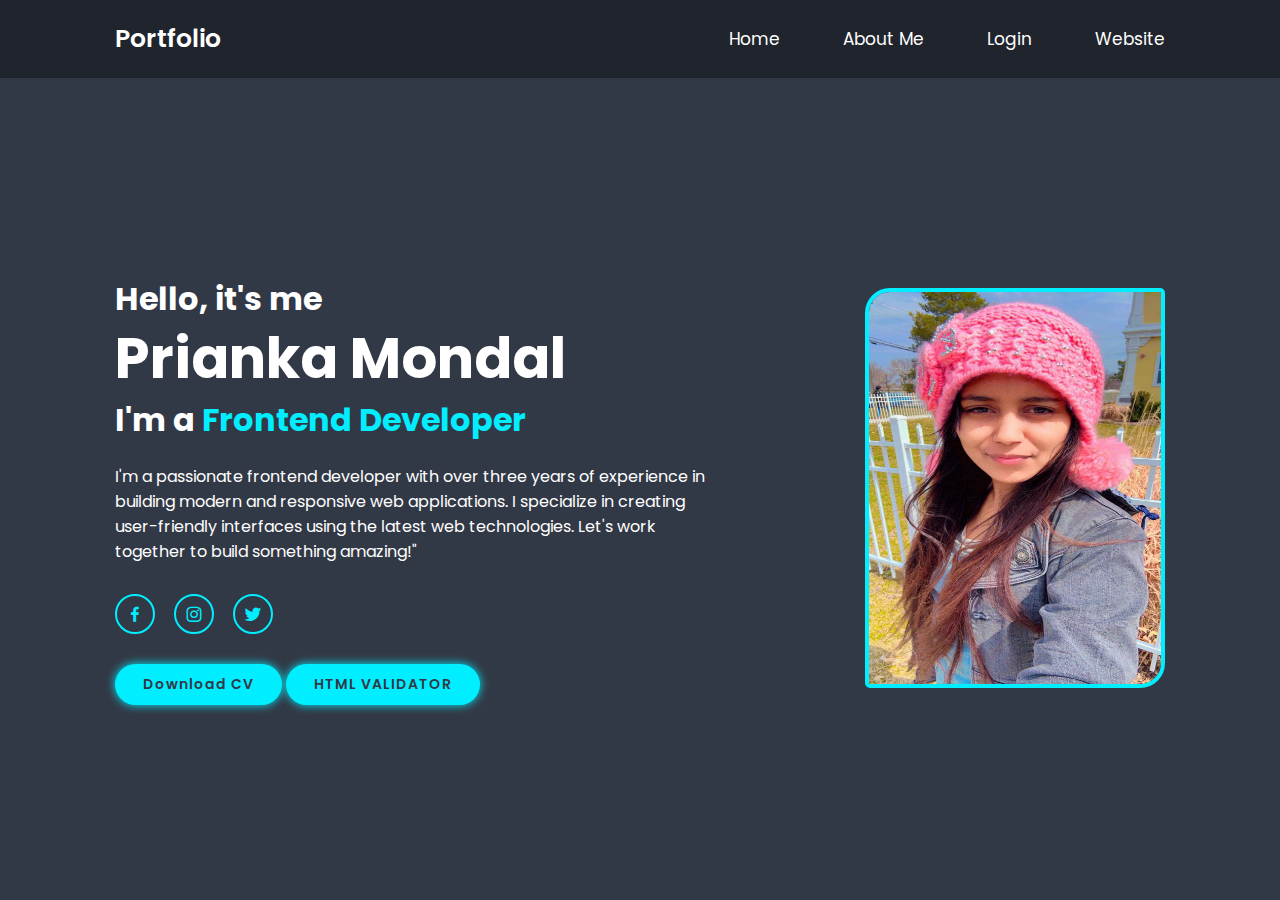
<file: index.html>
<!DOCTYPE html>
<html lang="en">
<head>
    <meta charset="UTF-8">
    <meta http-equiv="X-UA-Compatible" content="IE=edge">
    <meta name="viewport" content="width=device-width, initial-scale=1.0">
    
    <!--bootstrap link-->
    <link rel="stylesheet" href="./css/style.css">
    <link href='https://unpkg.com/boxicons@2.1.4/css/boxicons.min.css' rel='stylesheet'>
    <!-- <link href="https://cdn.jsdelivr.net/npm/bootstrap@5.0.2/dist/css/bootstrap.min.css" rel="stylesheet" integrity="sha384-EVSTQN3/azprG1Anm3QDgpJLIm9Nao0Yz1ztcQTwFspd3yD65VohhpuuCOmLASjC" crossorigin="anonymous">
     -->
    <title>Home</title>
</head>
<body>
    <header class="header">
     <a href="#" class="logo">Portfolio</a>
     <i class='bx bx-menu' id="menu-icon"></i>
     <nav class="navbar">
        <a href="index.html" class="active">Home</a>
        <a href="aboutme.html">About Me</a>
        <a href="login.html">Login</a>
        <a href="emailtemplate.html">Website </a>
     </nav>
    </header>
    <section class="home" id="home">
        <div class="home-content">
            <h3>Hello, it's me</h3>
            <h1> Prianka Mondal</h1>
            <h3>I'm a <span>Frontend Developer</span></h3>
            <p>I'm a passionate frontend developer with over three years of experience in building modern and responsive web applications. I specialize in creating user-friendly interfaces using the latest web technologies. Let's work together to build something amazing!"</p>
            <div class="social-media">
                <a href="#"><i class='bx bxl-facebook'></i></a>
                <a href="#"><i class='bx bxl-instagram' ></i></a>
                <a href="#"><i class='bx bxl-twitter' ></i></a>
                
            </div>
            <a href="#" class="btn">Download CV</a>
            <a  href=" https://validator.w3.org/check?url=https://prianka-0011.github.io/Assignment1/index.html" class="btn">HTML VALIDATOR</a>       
                
        </div>
        <div class="home-img">
            <img src="./images/pro.jpeg" alt="">
        </div>
        
    </section>
</body>
</html>
</file>
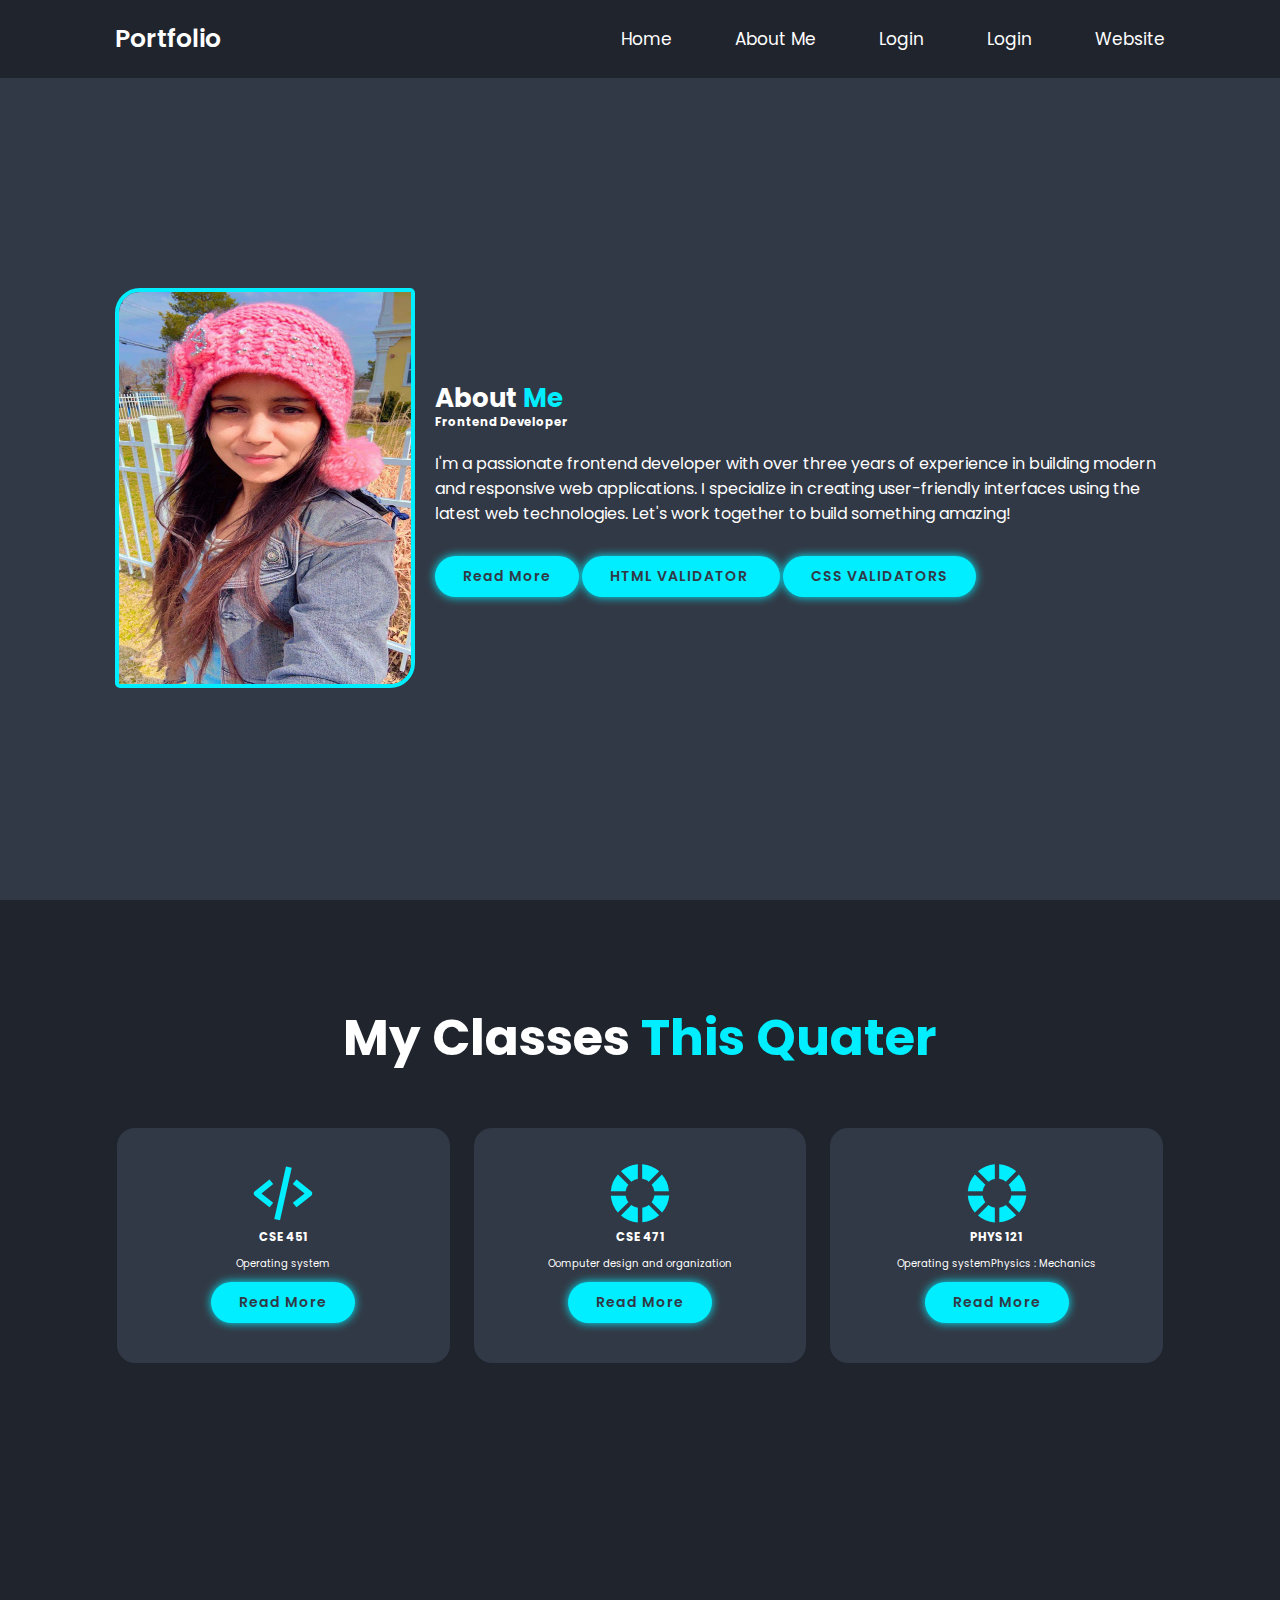
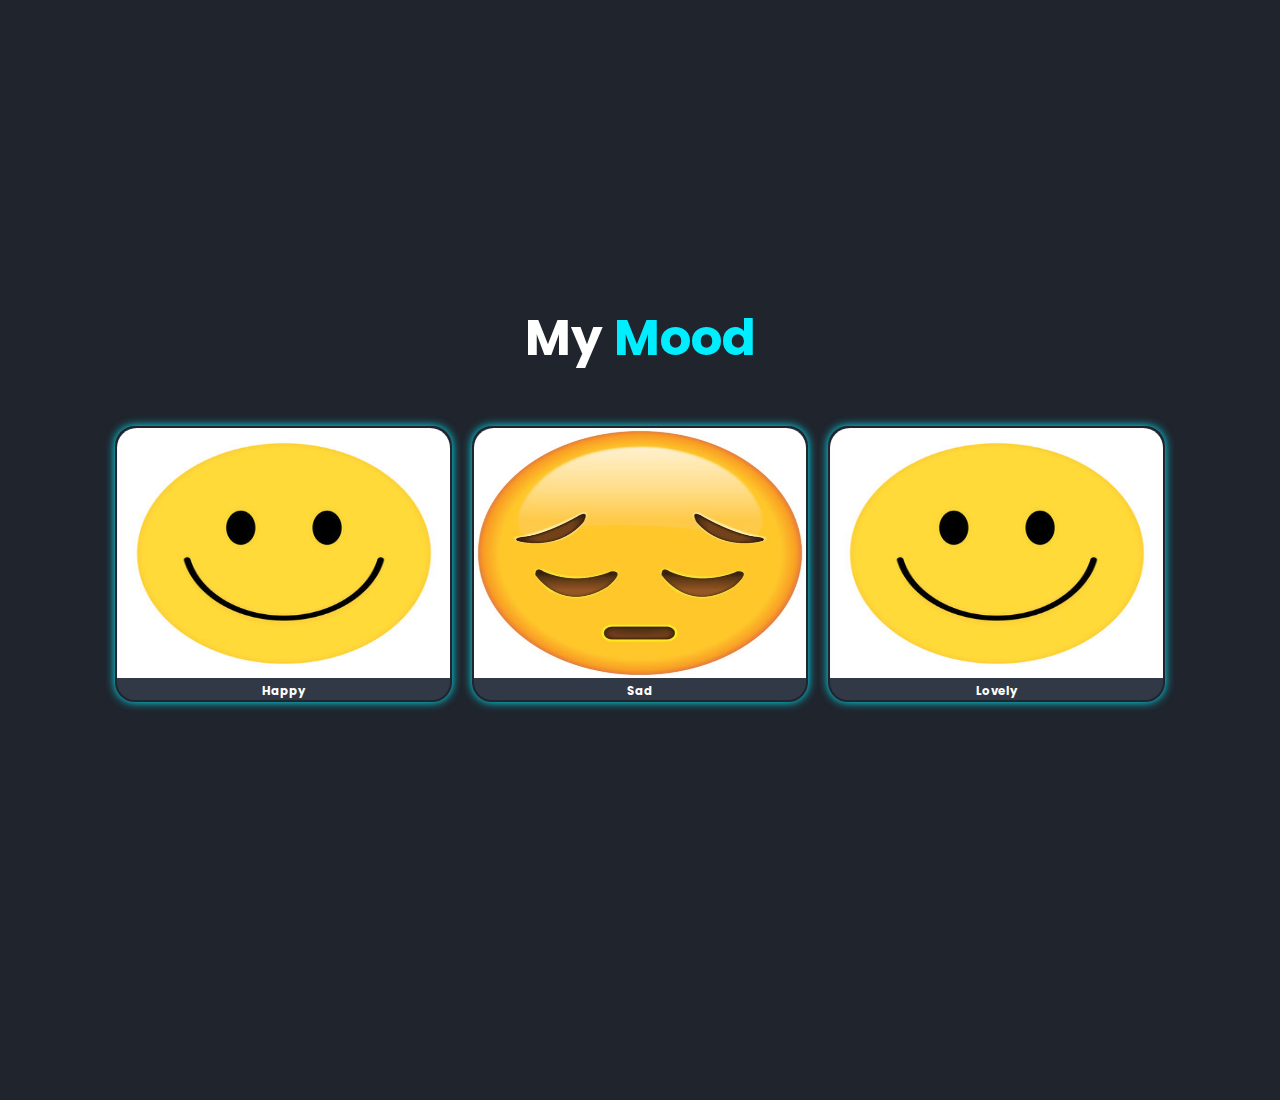
<file: aboutme.html>
<!DOCTYPE html>
<html lang="en">
<head>
    <meta charset="UTF-8">
    <meta http-equiv="X-UA-Compatible" content="IE=edge">
    <meta name="viewport" content="width=device-width, initial-scale=1.0">
    <link rel="stylesheet" href="./css/style.css">
    <link href='https://unpkg.com/boxicons@2.1.4/css/boxicons.min.css' rel='stylesheet'>
    
    <title>About me</title>
</head>
<body>
    <header class="abtheader">
        <a href="#" class="logo">Portfolio</a>
        <i class='bx bx-menu' id="menu-icon"></i>
        <nav class="navbar">
           <a href="index.html" class="active">Home</a>
           <a href="aboutme.html">About Me</a>
           <a href="login.html">Login</a>
           <a href="login.html">Login</a>
           <a href="emailtemplate.html">Website </a>
        </nav>
       </header>
    <section class="about" id="about">
        <div class="about-img">
            <img src="./images/pro.jpeg" alt="">          
        </div>
        <div class="about-content">
            <h2 class="heading">About <span>Me</span> </h2>
            <h3>Frontend Developer</h3>
            <p>I'm a passionate frontend developer with over three years of experience in building modern and responsive web applications. I specialize in creating user-friendly interfaces using the latest web technologies. Let's work together to build something amazing!</p>
            <a class="btn" href="#">Read More</a>
            <a href="https://validator.w3.org/check?url=https://prianka-0011.github.io/Assignment1/aboutme.html" class="btn">HTML VALIDATOR  </a>
                
                    <a href="https://jigsaw.w3.org/css-validator/validator?uri=https://prianka-0011.github.io/Assignment1/css/style.css" class="btn"> 
                        CSS VALIDATORS</a>
        </div>     
    </section>
 <section class="classes" id="classes">
    <h2>My Classes <span>This Quater</span></h2>
    <div class="classes-container">
        <div class="classes-box">
            <i class="bx bx-code-alt"></i>
            <h3>CSE 451</h3>
            <p>Operating system</p>
            <a href="#" class="btn">Read More</a>
        </div>
        <div class="classes-box">
            <i class='bx bxs-color'></i>
            <h3>CSE 471</h3>
            <p>Oomputer design and organization</p>
            <a href="#" class="btn">Read More</a>
        </div>
        <div class="classes-box">
            <i class='bx bxs-color'></i>
            <h3>PHYS 121</h3>
            <p>Operating systemPhysics : Mechanics</p>
            <a href="#" class="btn">Read More</a>
        </div>
       
    </div>
    <!-- <div class="classes-container">
        <div class="classes-box">
            <i class="bx bx-code-alt"></i>
            <h3>CSE 498</h3>
            <p>Research</p>
            <a href="#" class="btn">Read More</a>
        </div>
      
      
    </div> -->
 </section>

 <section class="myMood" id="myMood">
    <h2>My<span> Mood</span></h2>
    <div class="myMood-container">       
        <div class="myMood-box">
            <img src="./images/happy.jpg" alt="">
            <h3>Happy</h3>
            
            </div>
            <div class="myMood-box">
                <img src="./images/sad.jpg" alt="">
                <h3>Sad</h3>
               
            </div>
            <div class="myMood-box">
                <img src="./images/happy.jpg" alt="">
                <h3>Lovely</h3>
                
                </div>
      
       
    </div>
 
 </section>
</body>
</html>
<!-- <!DOCTYPE html>
<html lang="en">
<head>
    <meta charset="UTF-8">
    <meta http-equiv="X-UA-Compatible" content="IE=edge">
    <meta name="viewport" content="width=device-width, initial-scale=1.0">
    <link rel="stylesheet"  href="./css/style.css">
    <title>About me</title>
</head>
<body>
<section class="aboutme">
<h1>About Prianka Mondal</h1>
<p>My name is prianka. I am <span>jolly, </span><span>clumsy, </span>and <span>four-eyed</span></p>
<hr>
<h2>My classes this quarter</h2>
<ul>
    <li>CSE 451 - Operating system</li>
    <li>CSE 471 - Oomputer design and organization</li>
    <li>PHYS 121 - Physics : Mechanics</li>
    <li>CSE 498 - Research</li>
</ul>
</section>
<section class="fav-movie">
    <h2>My Favorite movies</h2>
<p>(I actually don't watch too many movies, so...here goes!)</p>
<ul>
    <li>The 30 minutes of forrest gump<a href="#">(IDMB)</a></li>
    <li>Star Trek Episod V with Zahu<a href="#">(IDMB)</a></li>
    <li>Fight Club (not really, but I have seen like 3 movies total so this is my 3rd fave by technicality)
        <a href="#">(IDMB)</a></li>
</ul>
</section>
<section class="myMood">
    <h2>My Mode</h2>
    <div class="big-Container">
        <div class="imoji">
            <span>Sad :</span>
            <img src="./images/sad.jpg" alt="">
        </div>
        <div class="imoji">
            <span>Happy :</span>
            <img src="./images/happy.jpg" alt="">
        </div>
    </div> 
</section>

<section class="funfact">
    <h2>Fun fact about my neghibors</h2>
    
   <ul>
    <li>Sue Smith: Effervescent is a word that describe her</li>
    <li>Bill Thompson: Love playing Yo-GIi-ho</li>
    
   </ul>
</section>

   
</body>
</html> -->
</file>
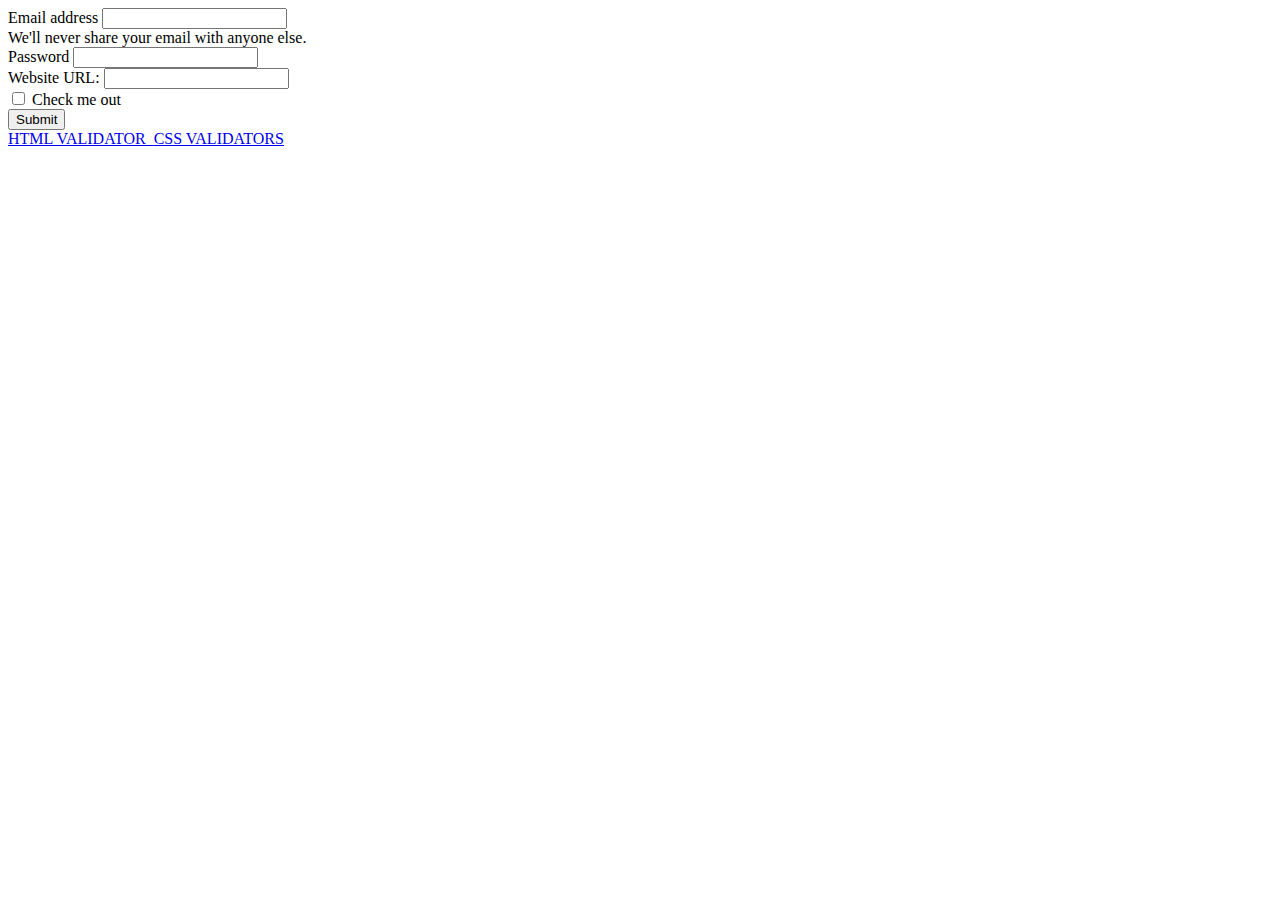
<file: emailtemplate.html>
<!DOCTYPE html>
<html lang="en">
<head>
    <meta charset="UTF-8">
    <meta http-equiv="X-UA-Compatible" content="IE=edge">
    <meta name="viewport" content="width=device-width, initial-scale=1.0">
    <link href="https://cdn.jsdelivr.net/npm/bootstrap@5.0.2/dist/css/bootstrap.min.css" rel="stylesheet" integrity="sha384-EVSTQN3/azprG1Anm3QDgpJLIm9Nao0Yz1ztcQTwFspd3yD65VohhpuuCOmLASjC" crossorigin="anonymous">
    <title>Email Template</title>
</head>
<body>
    <div class="container mt-5">
        <form action="./productpage.html">
            <div class="mb-3 ">
              <label for="exampleInputEmail1" class="form-label">Email address</label>
              <input type="email" class="form-control" required id="exampleInputEmail1" aria-describedby="emailHelp">
              <div id="emailHelp" class="form-text">We'll never share your email with anyone else.</div>
            </div>
            <div class="mb-3">
              <label for="password" class="form-label">Password</label>
              <input type="password" id="password" class="form-control"  required pattern="(?=.*\d)(?=.*[a-z])(?=.*[A-Z]).{10,}"  title="Password must be at least 10 characters long and contain at least one number, one uppercase letter, and one lowercase letter" >
            </div>
            <div class="mb-3">
                <label for="webUrl">Website URL:</label>
                <input type="url" id="webUrl" class="form-control" name="url" required pattern="https?://.+">
            </div>
            <div class="mb-3 form-check">
              <input type="checkbox" class="form-check-input" id="exampleCheck1">
              <label class="form-check-label" for="exampleCheck1">Check me out</label>
            </div>
         <input type="submit" class="btn btn-primary" value="Submit">
            
          </form>
          <a href="https://validator.w3.org/check?url=https://prianka-0011.github.io/Assignment1/emailtemplate.html" class="btn">HTML VALIDATOR  </a>
                
          <a href="https://jigsaw.w3.org/css-validator/validator?uri=https://prianka-0011.github.io/Assignment1/css/style.css" class="btn"> 
              CSS VALIDATORS</a>
    </div>
    <!-- <script  src="./js/script.js"></script> -->

 
      <script src="https://cdn.jsdelivr.net/npm/bootstrap@5.0.2/dist/js/bootstrap.bundle.min.js" integrity="sha384-MrcW6ZMFYlzcLA8Nl+NtUVF0sA7MsXsP1UyJoMp4YLEuNSfAP+JcXn/tWtIaxVXM" crossorigin="anonymous"></script>

</body>
</html>
</file>
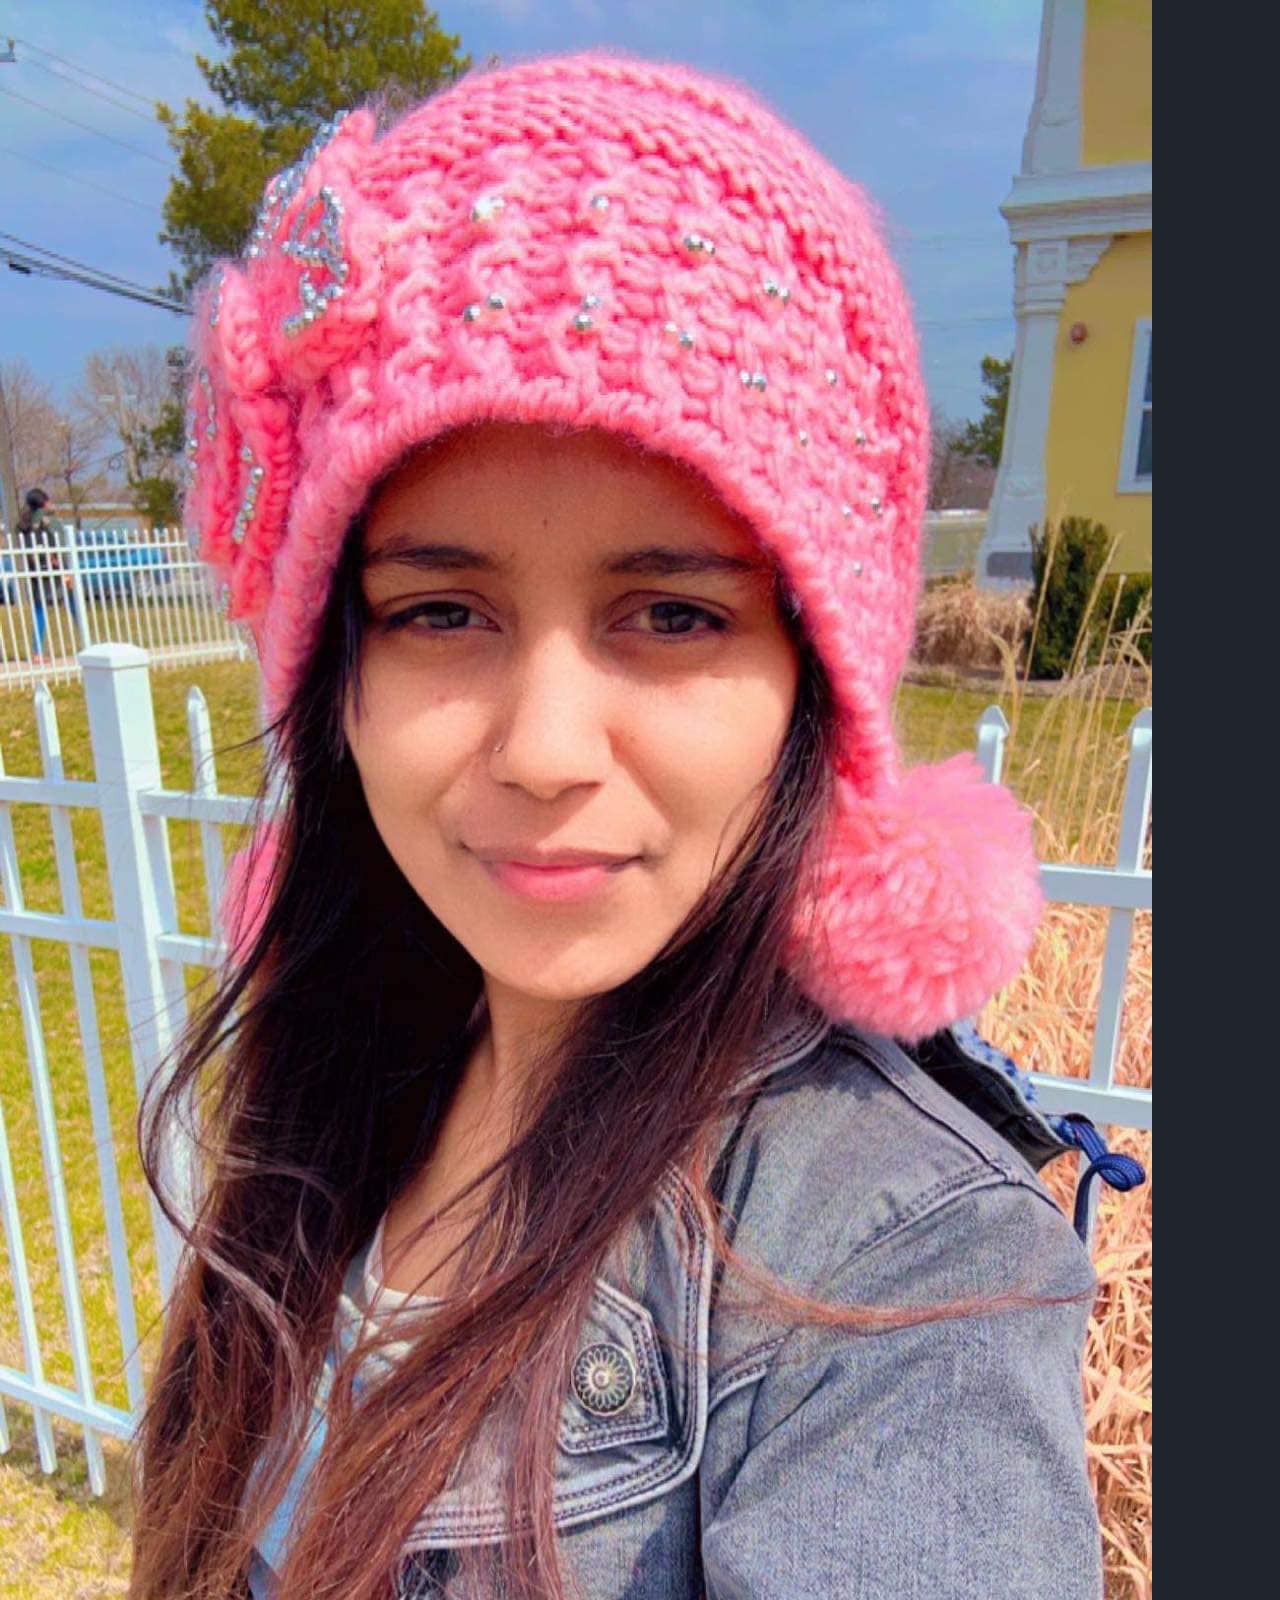
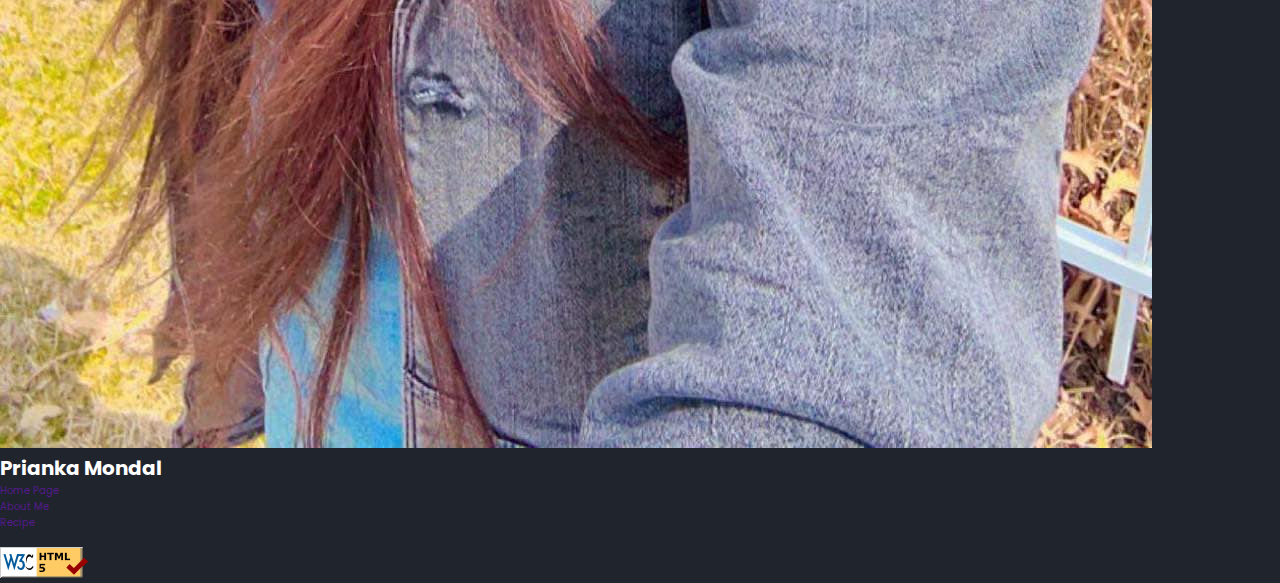
<file: Home.html>
<!DOCTYPE html>
<html lang="en">
<head>
    <meta charset="UTF-8">
    <meta http-equiv="X-UA-Compatible" content="IE=edge">
    <meta name="viewport" content="width=device-width, initial-scale=1.0">
    
    <!--bootstrap link-->
    <link rel="stylesheet" href="/css/style.css">
    <link href="https://cdn.jsdelivr.net/npm/bootstrap@5.0.2/dist/css/bootstrap.min.css" rel="stylesheet" integrity="sha384-EVSTQN3/azprG1Anm3QDgpJLIm9Nao0Yz1ztcQTwFspd3yD65VohhpuuCOmLASjC" crossorigin="anonymous">
    
    <title>Home</title>
</head>
<body>
    <header class="head-Ban">
       <div class="div-img">
        <img src="/images/pro.jpeg" alt="">
       </div>
    </header>
    <div class="info-section">
        <h1>Prianka Mondal</h1>
        <ul  class="info">
            <li><a href="">Home Page</a></li>
            <li><a href="">About Me</a></li>
            <li><a href="">Recipe</a></li>
            <li></li>
        </ul>
    </div>
<footer class="foot">
   

<p>

    <a href=" https://validator.w3.org/check?url=https://github.com/Prianka-0011/Assignment1.git">
    
    <img src="/images/w3c-html5-logo.png" alt="Valid HTML!"/>
</a>

</p>
    

</footer>
    <!--js link-->
<script src="https://cdn.jsdelivr.net/npm/bootstrap@5.0.2/dist/js/bootstrap.bundle.min.js" integrity="sha384-MrcW6ZMFYlzcLA8Nl+NtUVF0sA7MsXsP1UyJoMp4YLEuNSfAP+JcXn/tWtIaxVXM" crossorigin="anonymous"></script>
</body>
</html>
</file>
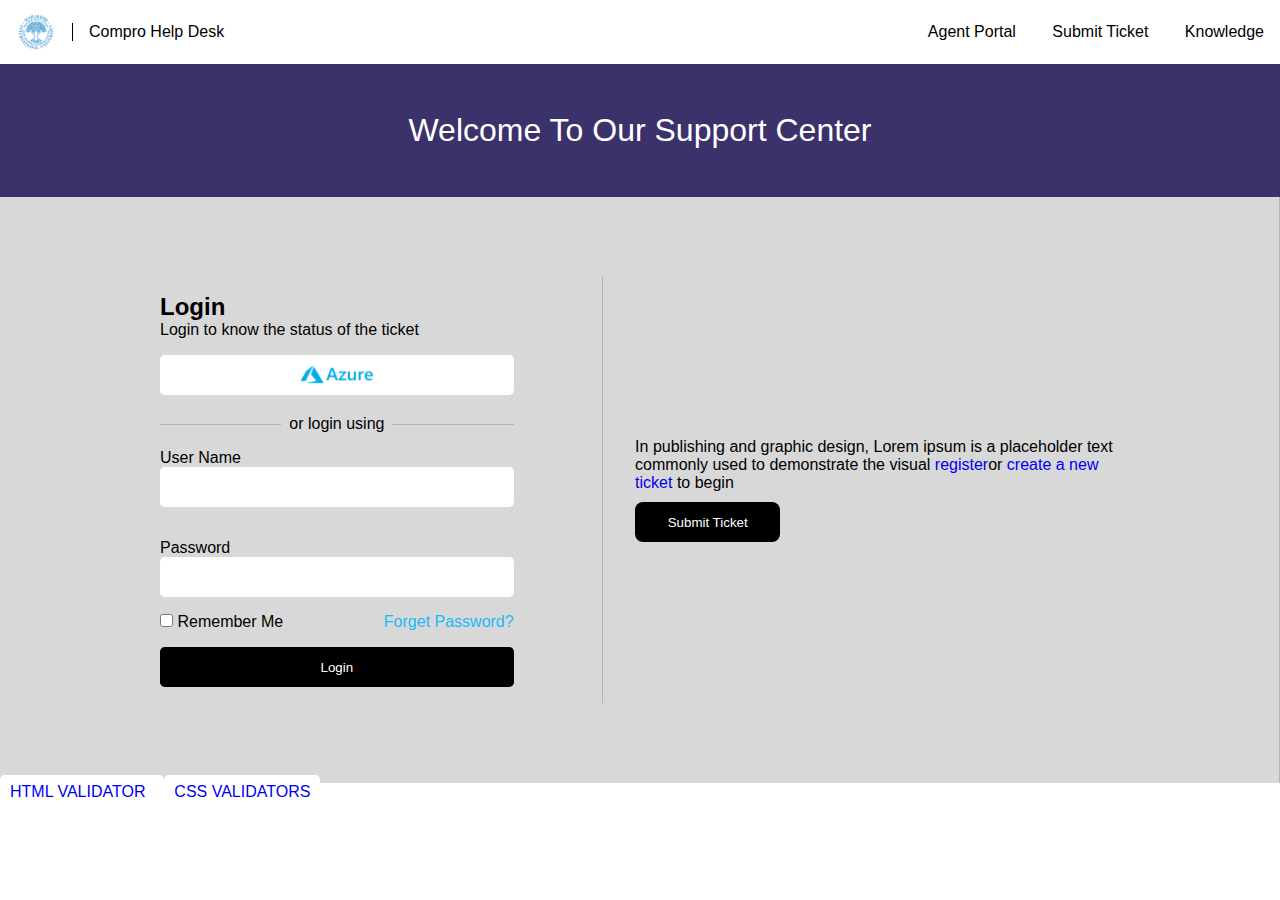
<file: login.html>
<!DOCTYPE html>
<html lang="en">
<head>
    <meta charset="UTF-8">
    <meta http-equiv="X-UA-Compatible" content="IE=edge">
    <meta name="viewport" content="width=device-width, initial-scale=1.0">
    <link rel="stylesheet" href="./css/teststyle.css">
    <title>Login</title>
</head>
<body>
    <header class="header">
        <div class="compro">
            <img src="./images/miu.png" alt=""> 
           <span>Compro Help Desk</span>
           
        </div>
         <nav class="navbar">
                <a href="#index" class="active">Agent Portal</a>
                <a href="#aboutme">Submit Ticket</a>
                <a href="#recipe">Knowledge</a>
             </nav>
        
    </header>
  <div class="welcome">
    <h1>Welcome To Our Support Center</h1>
  </div>
  <div class="form-div">
    <div class="left-div">
        <div class="child-div">
          <div class="form-group">
            <h2>Login</h2>
          <p>Login to know the status of the ticket</p>
          </div>
          
          <button class="btn">
            <img src="./images/azuread.png" alt="">
          </button>

          <p class="hr-text mtop-20">or login using</p>

          <div class="form">
              <div class="form-group">
                <label for="userName">User Name</label>
               <input id="userName" type="text">
              </div>
              <div class="form-group">
                <label for="password">Password</label>
              <input id="password" type="password">
              </div>
              <div class="form-group-remem">
                <label for="checkBox">
                  <input id="checkBox" type="checkbox" name="myCheckbox" value="1">
                  Remember Me
                </label>
              
                  <a href="#">Forget Password?</a>
               
              </div>
              <div class="form-group">
               <button class="btn submit">Login</button>
              </div>
        </div>
        </div>
    </div>
    <div class="right-div">
      <p>In publishing and graphic design, Lorem ipsum is a placeholder text commonly used to demonstrate the visual <a href="#">register</a>or <a href="#">create a new ticket</a> to begin</p>
      <button class="tickt-btn">Submit Ticket</button>
    </div>
  </div>
<footer>
  <a href="https://validator.w3.org/check?url=https://prianka-0011.github.io/Assignment1/login.html" class="btn">HTML VALIDATOR  </a>
                
  <a href="https://jigsaw.w3.org/css-validator/validator?uri=https://prianka-0011.github.io/Assignment1/css/teststyle.css" class="btn"> 
      CSS VALIDATORS</a>
</footer>
</body>
</html>
</file>
<file: css/style.css>
@import url('https://fonts.googleapis.com/css2?family=Poppins:ital,wght@0,100;0,200;0,300;0,400;0,500;0,600;0,700;0,800;0,900;1,100;1,200;1,300;1,500;1,600;1,700;1,800;1,900&display=swap');
*{
margin: 0;
padding: 0;
box-sizing: border-box;
text-decoration: none;
border: none;
outline: none;
scroll-behavior: smooth;
font-family: 'Poppins', sans-serif;
}
:root{
  --bg-color:#1f242d;
  --second-bg-color:#323946;
  --text-color:#fff;
  --main-color:#0ef;

}
html{
  font-size: 62.5%;
  overflow: auto;
}
body{
background: var(--bg-color);
color: var(--text-color);
}
section{
  min-height: 100vh;
  padding: 10rem 9% 2rem;
}
.abtheader{
  position: fixed;
  top:0;
  left: 0;
  width: 100%;
  padding: 2rem 9%;
  background: var(--bg-color);
  display: flex;
  justify-content: space-between;
  align-items: center;
  z-index: 100;
}
.header{
  position: fixed;
  top:0;
  left: 0;
  width: 100%;
  padding: 2rem 9%;
  background: var(--bg-color);
  display: flex;
  justify-content: space-between;
  align-items: center;
  z-index: 100;
}
.home{
  display: flex;
  justify-content: center;
  align-items: center;
  background: var(--second-bg-color);
  
}
.home-img img{
width: 30rem;
height: 40rem;
border: 4px solid;
border-radius: 25px 5px 25px 5px;
border-color: var(--main-color);

}

.home-content{
  font-size: 1.6rem;
  padding-right: 15rem;
}
.home-content h3{
  font-size: 3.2rem;
  font-weight: 700;
}
.home-content h3:nth-of-type(2)
{
  margin-bottom: 2rem;
}
span{
  color: var(--main-color);
}
.home-content h1{
  font-size: 5.6rem;
  font-weight: 700;
  line-height: 1.3;
}
.home-content p{
  font-size: 1.6rem;
}
.social-media a{
  display: inline-flex;
  justify-content: center;
  align-items: center;
  width: 4rem;
  height: 4rem;
  background: transparent;
  border: .2rem solid var(--main-color);
  border-radius: 50%;
  font-size: 2rem;
  color: var(--main-color);
  margin: 3rem 1.5rem 3rem 0;
  transition: .5s ease;
}
.social-media a:hover{
  background: var(--main-color);
  color: var(--second-bg-color);
  box-shadow: 0 0 1rem var(--main-color);
}
.logo{
font-size: 2.5rem;
color: var(--text-color);
font-weight: 600;
cursor: default;
}
.navbar a{
  font-size: 1.7rem;
  color: var(--text-color);
  margin-left:6rem ;
}
.navbar a:hover,.navbar a:active{
 
  color: var(--main-color);
  
}
#menu-icon {
  font-size: 3.6rem;
  color: var(--text-color);
  display: none;
}
#menu-icon{
  font-size: 3.6rem;
}

.btn {
  display: inline-block;
  padding: 1rem 2.8rem;
  background: var(--main-color);
  border-radius: 4rem;
  box-shadow: 0 0 1rem var(--main-color);
  font-size: 1.4rem;
  color: var(--second-bg-color);
  letter-spacing: .1rem;
  font-weight: 600;
  transition: .5s ease;
 
}
.btn:hover
{
  box-shadow: none;
}
.about {
  display: flex;
  justify-content: center;
  align-items: center;
  gap: 2rem;
  background: var(--second-bg-color);
}
.about-img img{
  width: 30rem;
  height: 40rem;
  border: 4px solid;
  border-radius: 25px 5px 25px 5px;
  border-color: var(--main-color);
}
.heading{
  text-align: center;
  font-size: 4.5rem;
}
.about-content h2{
  text-align: left;
  line-height: 1.2;
}
.about-content h2{
  font-size: 2.6rem;
}

.about-content p{
  font-size: 1.6rem;
  margin: 2rem 0 3rem;
}
.about-content .btn{
  display: inline-block;
  padding: 1rem 2.8rem;
  background: var(--main-color);
  border-radius: 4rem;
  box-shadow: 0 0 1rem var(--main-color);
  font-size: 1.4rem;
  color: var(--second-bg-color);
  letter-spacing: .1rem;
  font-weight: 600;
  transition: .5s ease;
}
.about-content .btn:hover
{
  box-shadow: none;
}
.classes{
  
  justify-content: center;
  align-items: center;
  gap: 2rem;
  background: var(--bg-color);
}
.classes h2{
  margin-bottom: 5rem;
  text-align: center;
  font-size: 5rem;
}
.classes .classes-container{
  display: flex;
  justify-content: center;
  align-items: center;
  gap: 2rem;
  flex-wrap: wrap;
  
  }
  .classes-container .classes-box{
    flex: 1 1 30rem;
    background: var(--second-bg-color);
    padding: 3rem 2rem 4rem;
    border-radius: 2rem;
    text-align: center;
    border: .2rem solid var(--bg-color);
    transition: .5s ease;
  }
  .classes-container .classes-box:hover{
  transform: translateY(-2rem);
  }
  .classes-box i{
   font-size: 7rem;
   color: var(--main-color);;
  }
  .classes-box p{
    padding: 1rem 0;
  }
  .myMood{
  justify-content: center;
  align-items: center;
  gap: 2rem;
  background: var(--second-bg-color-color);
  }
  
  .myMood h2{
    margin-bottom: 5rem;
    text-align: center;
    font-size: 5rem;
  }
  .myMood .myMood-container{
    display: flex;
    justify-content: center;
    align-items: center;
    gap: 2rem;
    flex-wrap: wrap;
    }
    .myMood-container .myMood-box{
      flex: 1 1 30rem;
      background: var(--second-bg-color);
      
      border-radius: 2rem;
      text-align: center;
      border: .2rem solid var(--bg-color);
      box-shadow: 0 0 1rem var(--main-color);
      transition: .5s ease;
    }
    .myMood-box img{
      height: 25rem;
      border-radius: 2rem 2rem 0 0;
      width: 100%;
    }
    .myMood-container .myMood-box:hover{
      box-shadow: none;
      transform: scale(.9);
      
    }
/* 
.head-Ban {
width: 100%;
height: 60vh;
background-position: center;
  background-repeat: no-repeat;
  background-size: cover;
  background-image: url(./../images/banner.jpg);
}
.div-img img{
height: 250px;
width: 250px;
border-radius: 150px;
margin-top: 130px;
margin-left: 50px;
}
.info-section h1{
    text-align: left;
    margin:20px 10px ;
}
 .info{
list-style: none;
}
.foot{
    padding: 40px;
}


.aboutme h1{
color: cornflowerblue;
font-size: 4rem;
font-family: Arial;
}
.aboutme h2{
  color: cornflowerblue;
  font-size: 2rem;
  font-family: Arial;
  }
.aboutme p span{
color: chocolate;
font-family: Arial;
}

.aboutme h2 {
  color: cornflowerblue;
}


.fav-movie h2 {
  color: cornflowerblue;
}
.fav-movie ul {
  list-style-type: decimal;
}


.fav-movie ul li a{
  text-decoration: none;
  color: brown;
}
.myMood h2 {
  color: cornflowerblue;
}
p::first-letter {
  font-size: 3em;
  float: left;
  margin-right: 5px;
  line-height: 0.8;
}
 .big-Container {
  display: flex;
}
.big-Container .imoji img
{
 height: 100px;
 width: 100px;
 border-radius: 50px;
}  

 */
</file>
<file: css/teststyle.css>
* {
  margin: 0;
  padding: 0;
  box-sizing: border-box;
  text-decoration: none;
  border: none;
  outline: none;
  scroll-behavior: smooth;
  font-family: 'Poppins', sans-serif;
}
.mtop-10 {
  margin-top: 10px;
}
.mtop-20 {
  margin-top: 20px;
}
.mbot-10 {
  margin-bottom: 10px;
}
.mbot-20 {
  margin-bottom: 20px;
}
:root{
  --bg-color:#3b316b;
  --second-bg-color:#fff;
  --text-color:#000;
  --main-color:#0ef;
  --second-color:#1eb9f7;

}
.header{
    position: fixed;
    top:0;
    left: 0;
    width: 100%;
    background: var(--second-bg-color);
    display: flex;
    justify-content: space-between;
    align-items: center;
    z-index: 100;
    height: 4rem;
  }
 .compro{
  display: flex;
  align-items: center;
  
 }
  .header  img {
    width: 2.5rem;
    height: 2.5rem;
    margin:1rem 1rem 1rem 1rem;
    
  }
  .compro span{
    padding-left: 1rem;
    border-left: #000 solid .1rem;
  }
  .navbar a{
    font-size: 1rem;
    color: var(--text-color);
    margin-left:1rem ;
    margin-right:1rem ;
  }

  .welcome {
    margin-top: 4rem;
    height: auto;
    text-align: center;
    background: var(--bg-color);
    color: var(--second-bg-color);
    padding: 3rem 0;
  }
  .welcome * {
    font-weight: 100;
  }
  .form-div{
    display: flex;
    justify-content: center;
    align-items: center;
    gap: 2rem;
    padding: 5rem 10rem;
    background: #d8d8d8;
    border-right:  #b8b3b3 solid .1rem;
  }
  .left-div{
    width: 100%;
     display: inline-block;
   border-right:  #b8b3b3 solid .1rem;;
   
  }


  
  .child-div {
    width: 80%;

  }
  .form-group {
    width: 100%;
    text-align: left;
    padding: 1rem 0;
  }
  .img-div{
    width: 80%;
    display: block;
    text-align: center;
    border: #b8b3b3 solid .1rem;
    background-color:#fff ;
  }
  .img-div img{
    height: 2rem;
  }

  .hr-text {
    display: grid;
    grid-template-columns: 1fr auto 1fr;
    gap: .5rem;
  }
  
  .hr-text::before,
  .hr-text::after {
    content: "";
    border-top: 0.1rem double rgb(187, 178, 178);
    align-self: center;
  }

  .btn,
  .form-group input {
    border-radius: .3rem;
    height: 40px;
    width: 100%;
    padding: 8px 10px;
    cursor: pointer;
    background-color: #fff;
  }
  .submit{
    background-color: #000;
    color: #fff;
  }
  .tickt-btn{
    background-color: #000;
    color: #fff;
    height: 40px;
    width: 30%;
    padding: 8px 10px;
    cursor: pointer;
    border-radius: .5rem;
    margin-top: 10px;
  }
  
  .right-div a{
    cursor: pointer;
  }
  .form-group-remem{
    display: flex;
    width: 100%;
    justify-content: space-between;
  }
  .form-group-remem a{
    color: var(--second-color);
  }
  .btn:hover{
    box-shadow: 0 0 1rem var(--main-color);
  }
  .btn img {
    max-height: 100%;
  }
</file>
